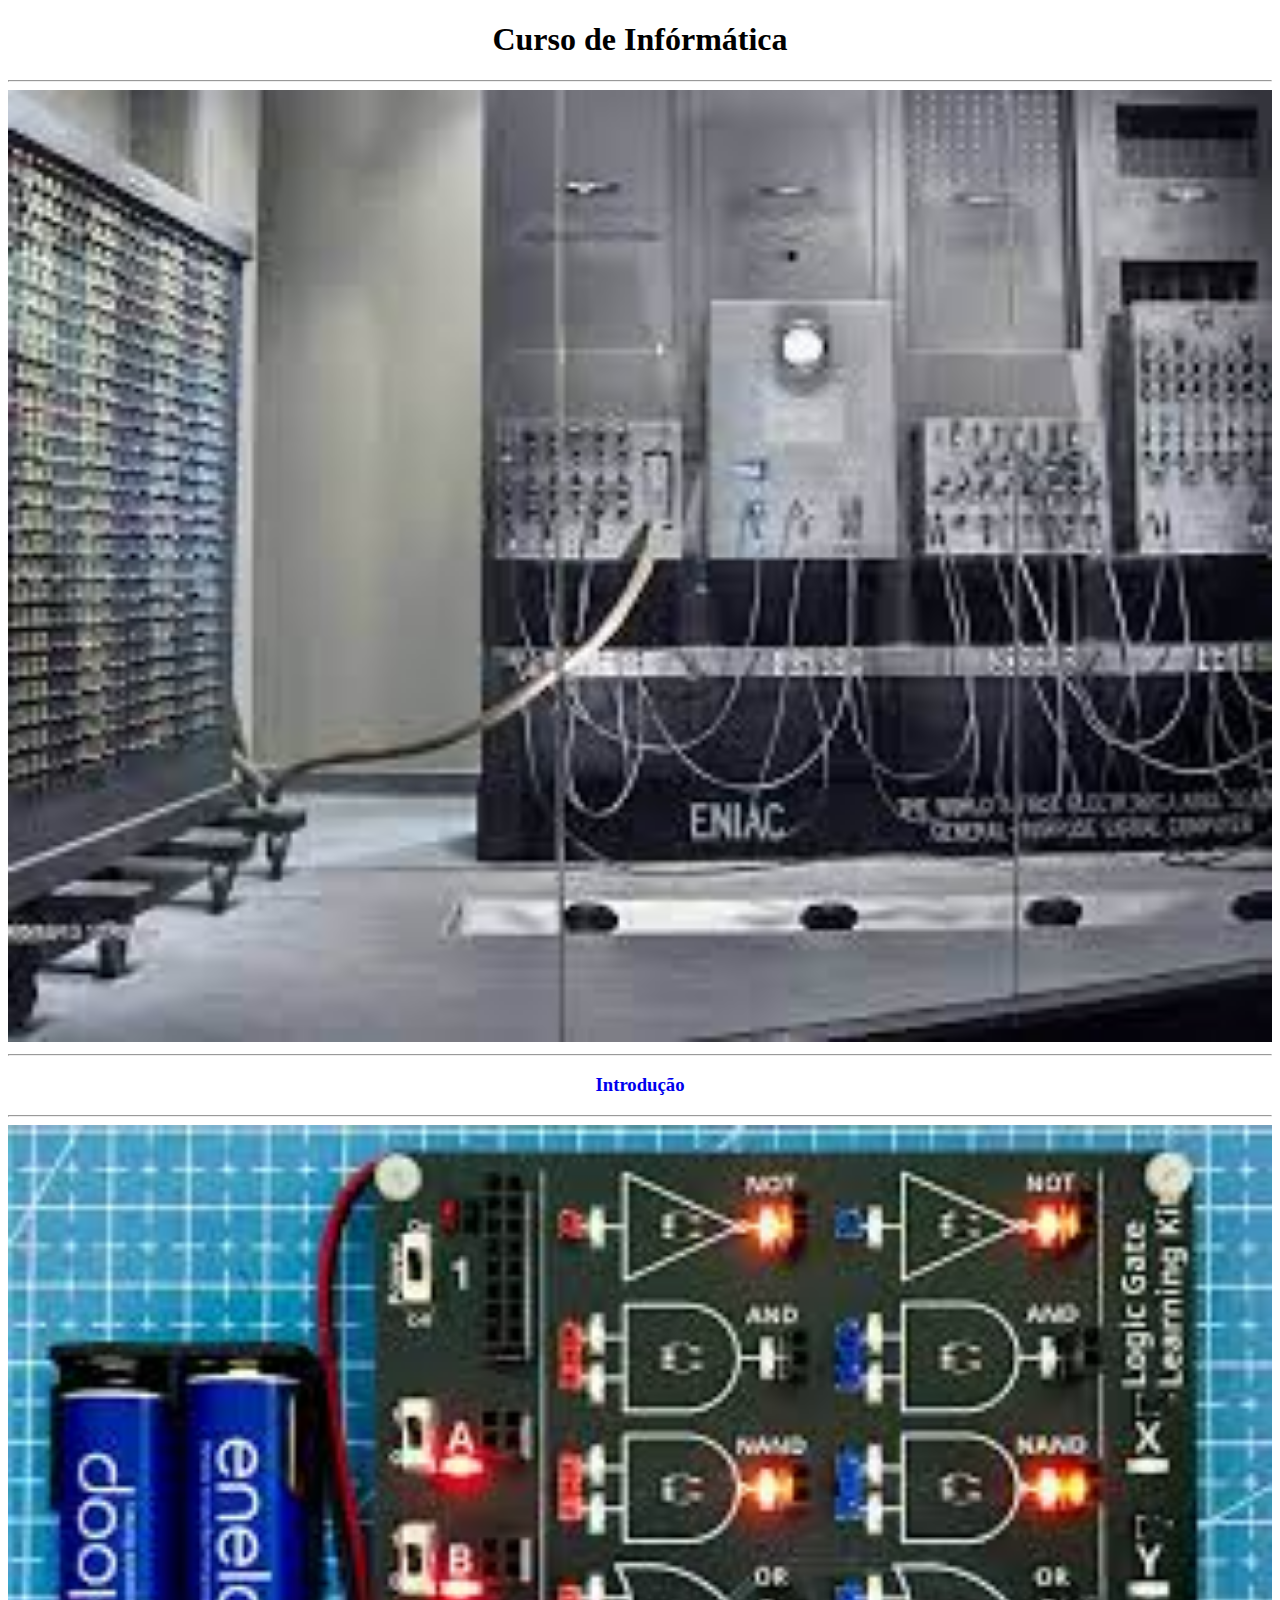
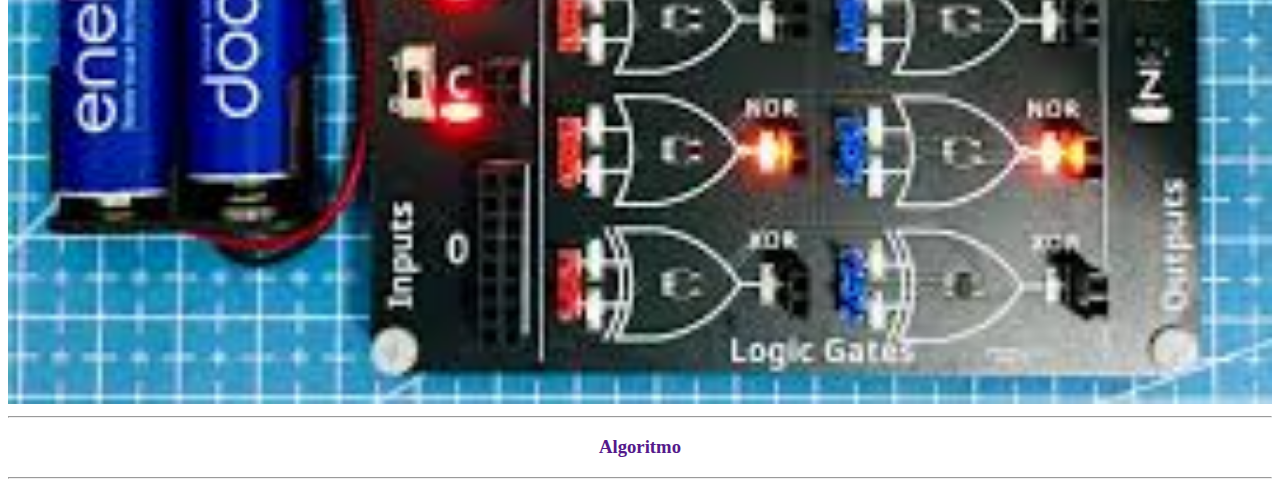
<file: index.html>
<!DOCTYPE html>
<html lang="en">
<head>
    <meta charset="UTF-8">
    <meta name="viewport" content="width=device-width, initial-scale=1.0">
    <title>Document</title>
    <link rel="stylesheet" href="estilo.css">
</head>
<body>
    <h1>Curso de Infórmática</h1>
    <hr>
    <img src="eniac.jpeg" alt="">
    <hr>
     <h3><a href="meu.html">Introdução</a> </h3>
    <hr>
    <img src="porta_logica.jpeg" alt="">
    <hr>
    <h3><a href="">Algoritmo</a></h3>
    <hr>
</body>
</html>
</file>
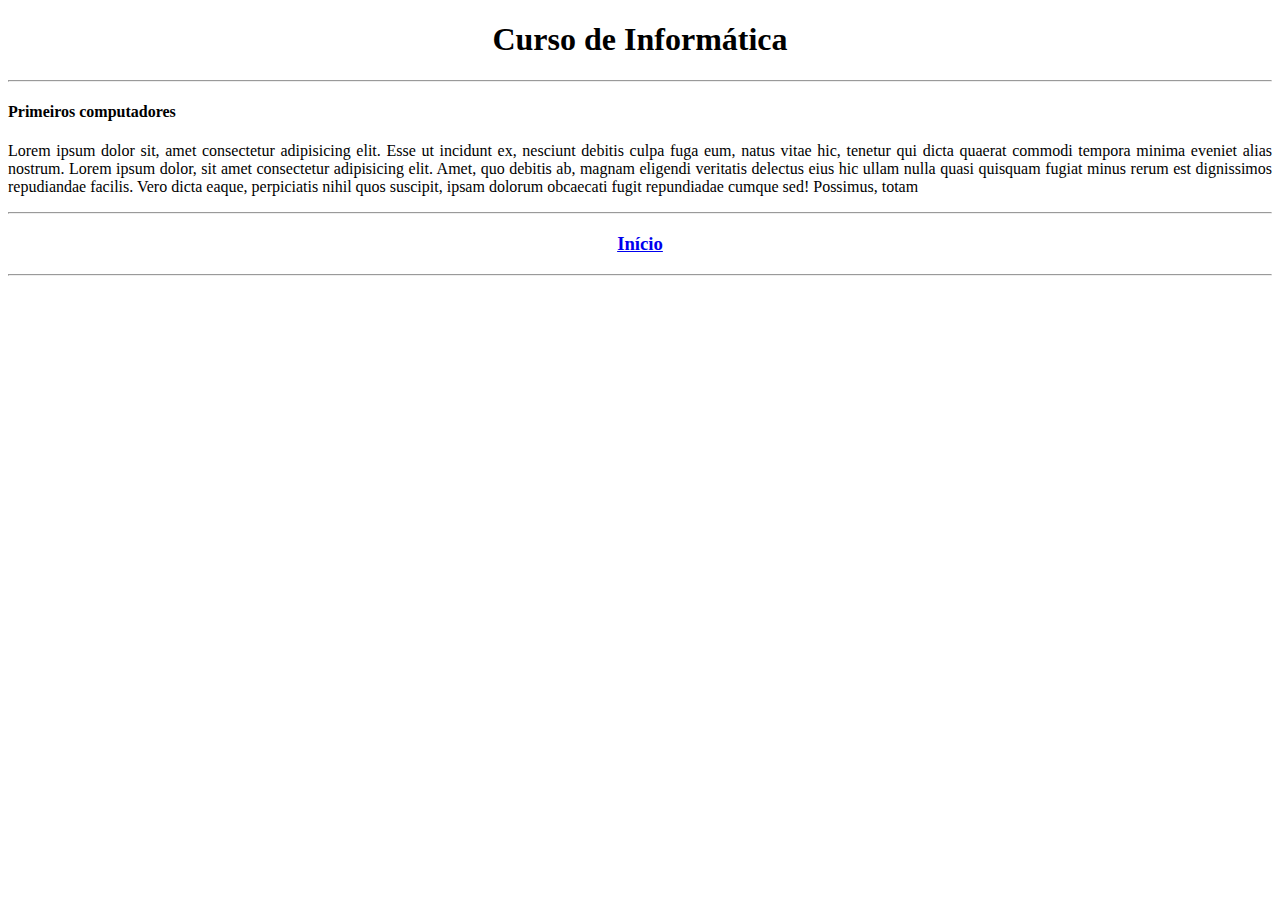
<file: meu.html>
<!DOCTYPE html>
<html lang="en">
<head>
    <meta charset="UTF-8">
    <meta name="viewport" content="width=device-width, initial-scale=1.0">
    <title>Document</title>
    <link rel="stylesheet" href="estilo.css">
</head>
<body>
    <h1>Curso de Informática</h1>
    <hr>
    <h4>Primeiros computadores</h4>
    <p>Lorem ipsum dolor sit, amet consectetur adipisicing elit. Esse ut incidunt ex, nesciunt debitis culpa fuga eum, natus vitae hic, tenetur qui dicta quaerat commodi tempora minima eveniet alias nostrum. Lorem ipsum dolor, sit amet consectetur adipisicing elit. Amet, quo debitis ab, magnam eligendi veritatis delectus eius hic ullam nulla quasi quisquam fugiat minus rerum est dignissimos repudiandae facilis. Vero dicta eaque, perpiciatis nihil quos suscipit, ipsam dolorum obcaecati fugit repundiadae cumque sed! Possimus, totam </p>
    <hr>
    <h3><a class="abc" href="index.html">Início</a></h3>
    <hr>



</body>
</html>
</file>
<file: estilo.css>
h1{
    text-align: center;
}
 
img{
    width: 100%;
}

p{
    text-align: justify;
    
}
h3{
    text-align: center;
}

a{
    text-decoration: linen;
}

.abc{
    text-decoration: underline;
}
</file>
